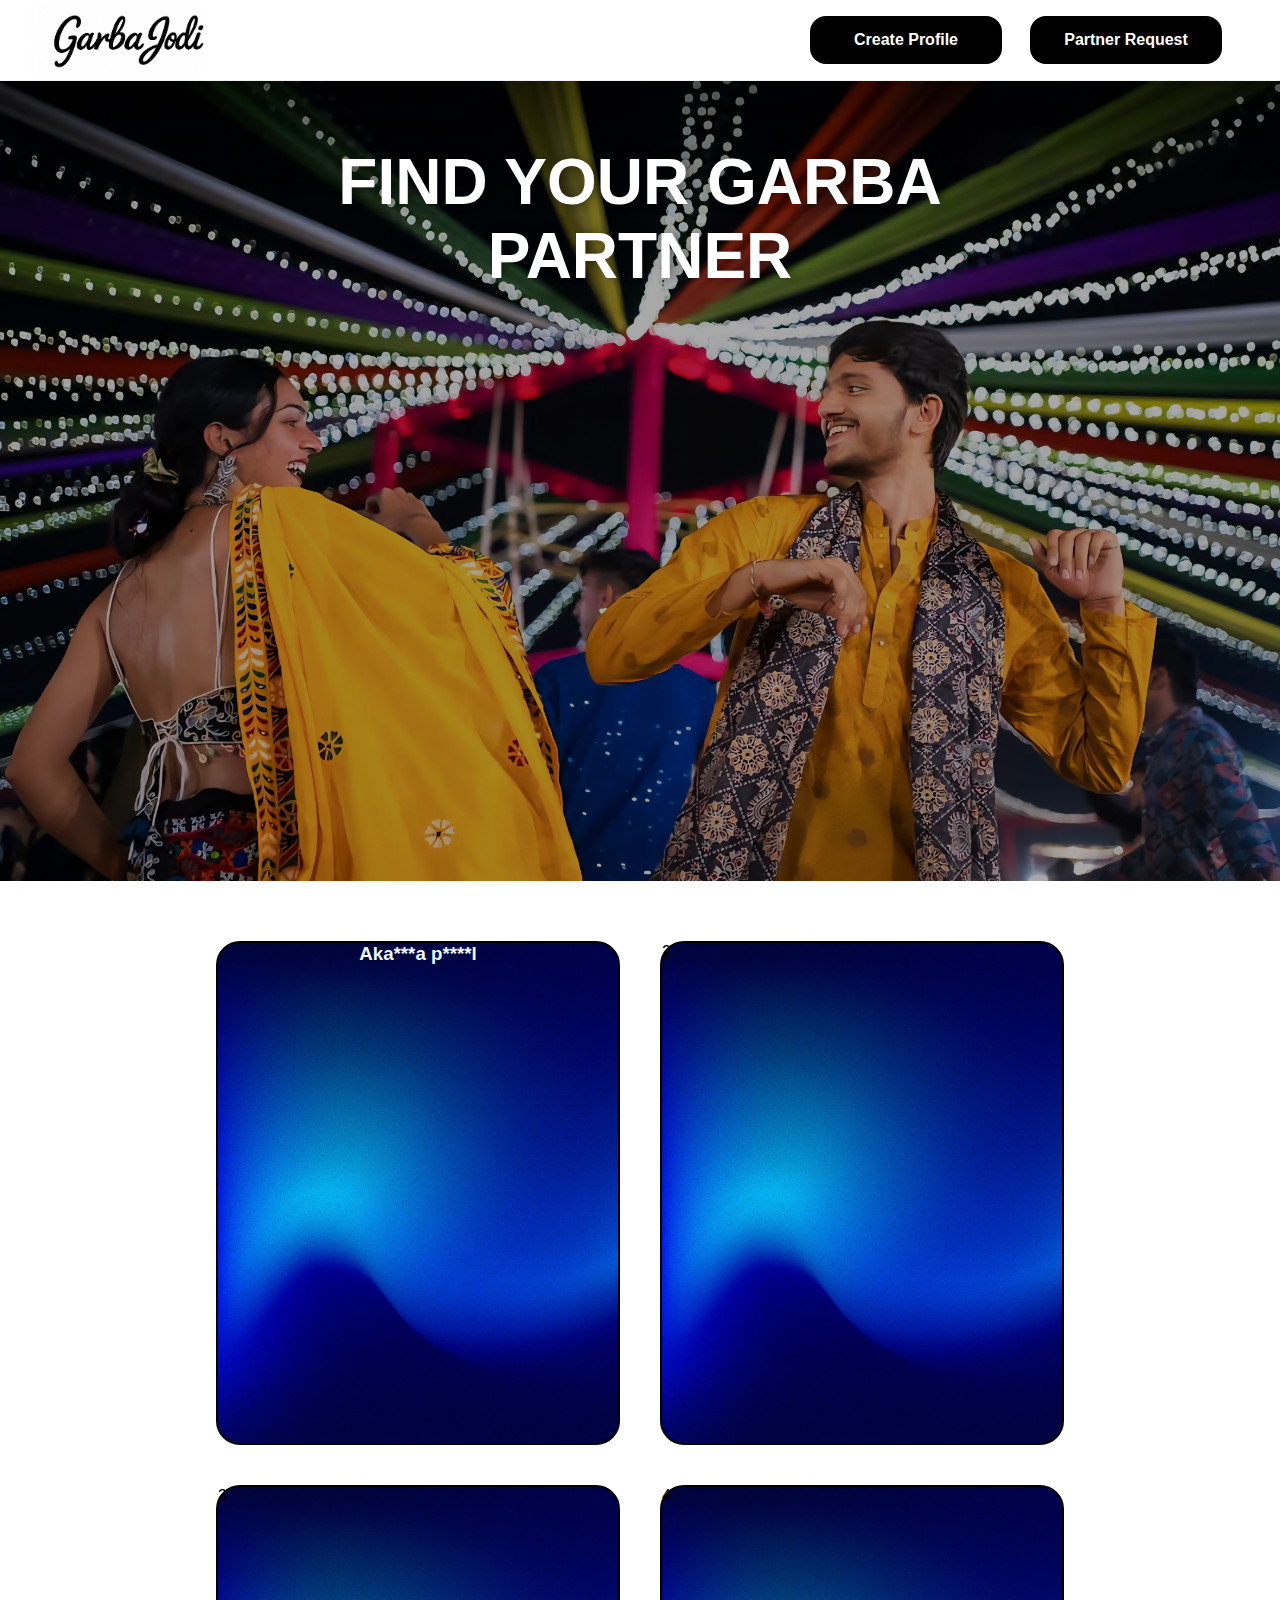
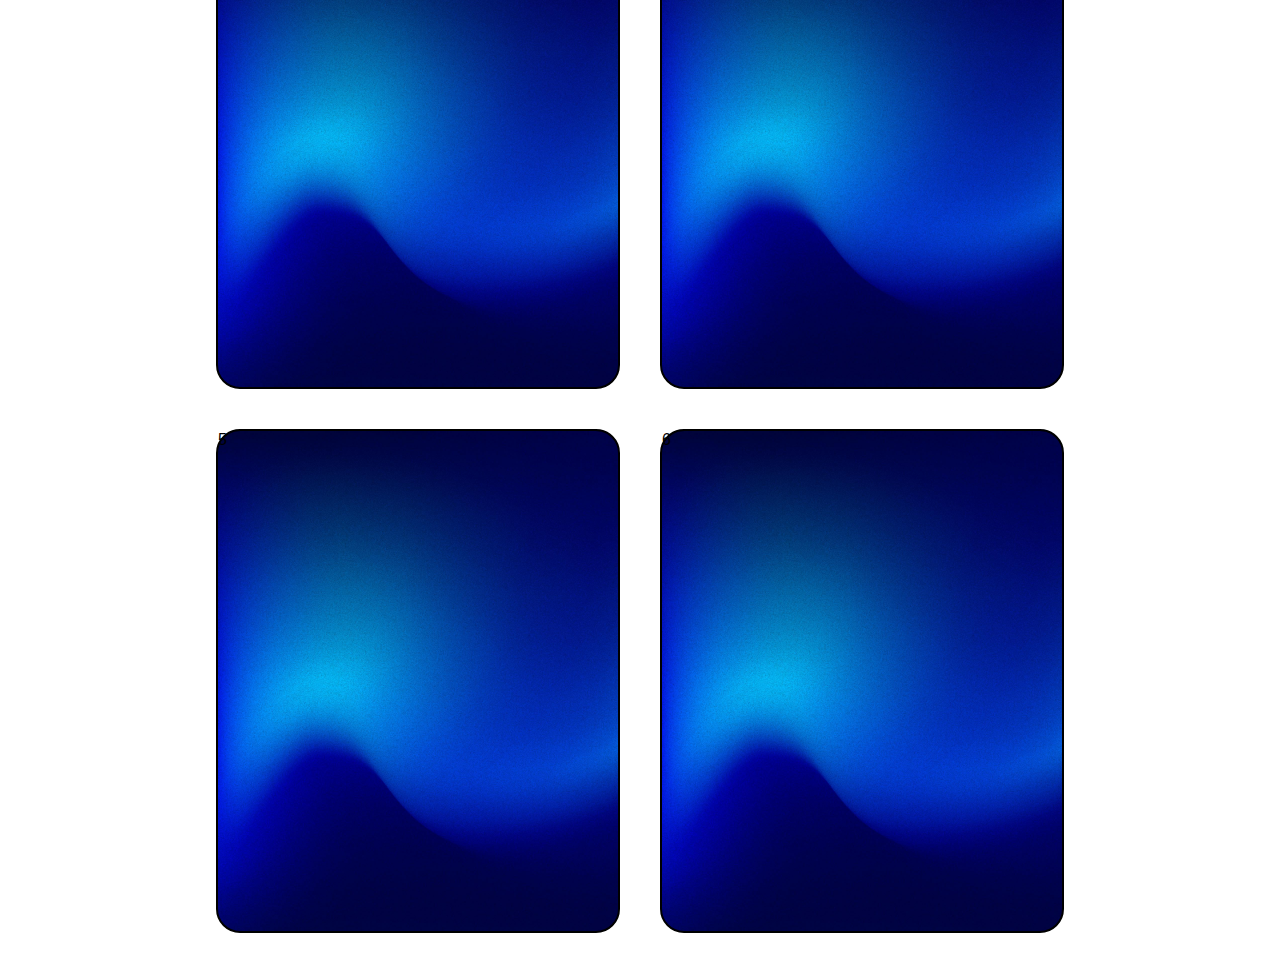
<file: Garba poj/index.html>
<!DOCTYPE html>
<html lang="en">
<head>
    <meta charset="UTF-8">
    <meta name="viewport" content="width=device-width, initial-scale=1.0">
    <title>Home Page</title> <link rel="stylesheet" href="style.css">
</head>
<body>
    <!-- heading -->
    <div class="navbar">
        
        <a class="logo"></a>
        
        <div class="reflink">
        <a class="link" href="https://docs.google.com/forms/d/e/1FAIpQLScgMWuRNQAiNv0HOvmiG5oKHzWwaWgMfRS1e8SOQKfmOsh5WQ/viewform?usp=dialog" target="_main">Create Profile</a>
    
        <a class="link" href="https://docs.google.com/forms/d/e/1FAIpQLScgMWuRNQAiNv0HOvmiG5oKHzWwaWgMfRS1e8SOQKfmOsh5WQ/viewform?usp=dialog" target="_main">Partner Request</a>
        </div>

    </div>

    <!--header image-->
    <div class="contain">
    <div class="headerimg">
        <div id="headertxt"> <p>FIND YOUR GARBA<br>PARTNER</p> 
        </div>
    </div>
    </div>

    <!--profile picture with name--->
    <div class="imagebox">
        <div class="image"> <div><H3>Aka***a p****l</H3></div> </div>
        <div class="image"> 2 </div>
        <div class="image"> 3 </div>
        <div class="image"> 4 </div>
        <div class="image"> 5 </div>
        <div class="image"> 6 </div>
    </div>

</body>
</html>
</file>
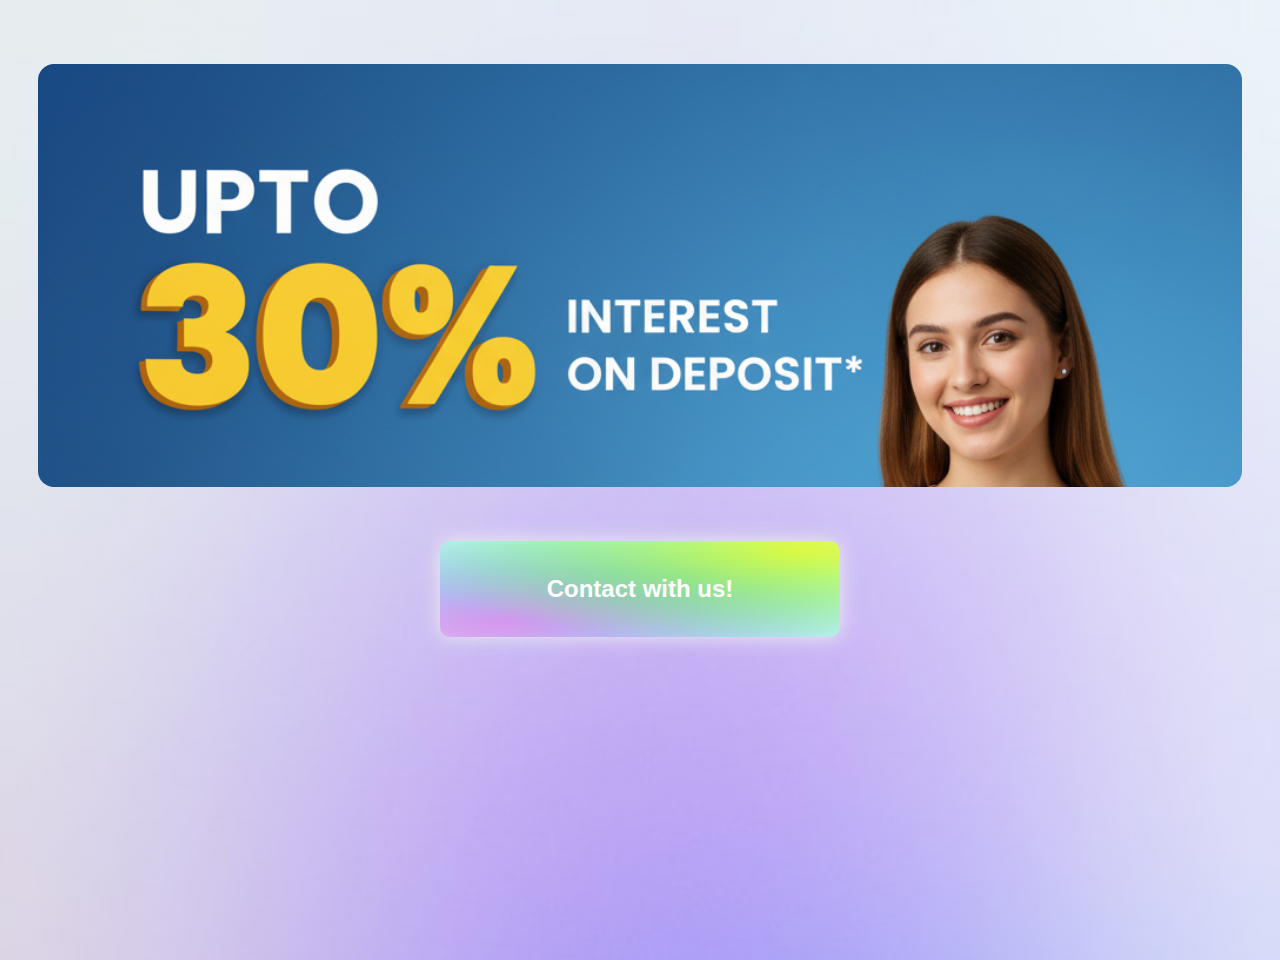
<file: Landing/index.html>
<!DOCTYPE html>
<html lang="en">
<head>
    <meta charset="UTF-8">
    <meta name="viewport" content="width=device-width, initial-scale=1.0">
    <title>Landing Page</title>
    <link rel="stylesheet" href="style.css">

<!-- Meta Pixel Code -->
<script>
!function(f,b,e,v,n,t,s)
{if(f.fbq)return;n=f.fbq=function(){n.callMethod?
n.callMethod.apply(n,arguments):n.queue.push(arguments)};
if(!f._fbq)f._fbq=n;n.push=n;n.loaded=!0;n.version='2.0';
n.queue=[];t=b.createElement(e);t.async=!0;
t.src=v;s=b.getElementsByTagName(e)[0];
s.parentNode.insertBefore(t,s)}(window, document,'script',
'https://connect.facebook.net/en_US/fbevents.js');
fbq('init', '1312376650297275');
fbq('track', 'PageView');
</script>
<noscript><img height="1" width="1" style="display:none"
src="https://www.facebook.com/tr?id=1312376650297275&ev=PageView&noscript=1"
/></noscript>
<!-- End Meta Pixel Code -->

 
</head>
<body>
    <div id="background">
        <div id="box1"><div id="img"></div>
        <a id="button" href="https://wa.aisensy.com/aaalol">Contact with us!</a>
    </div>

</body>
</html>
</file>
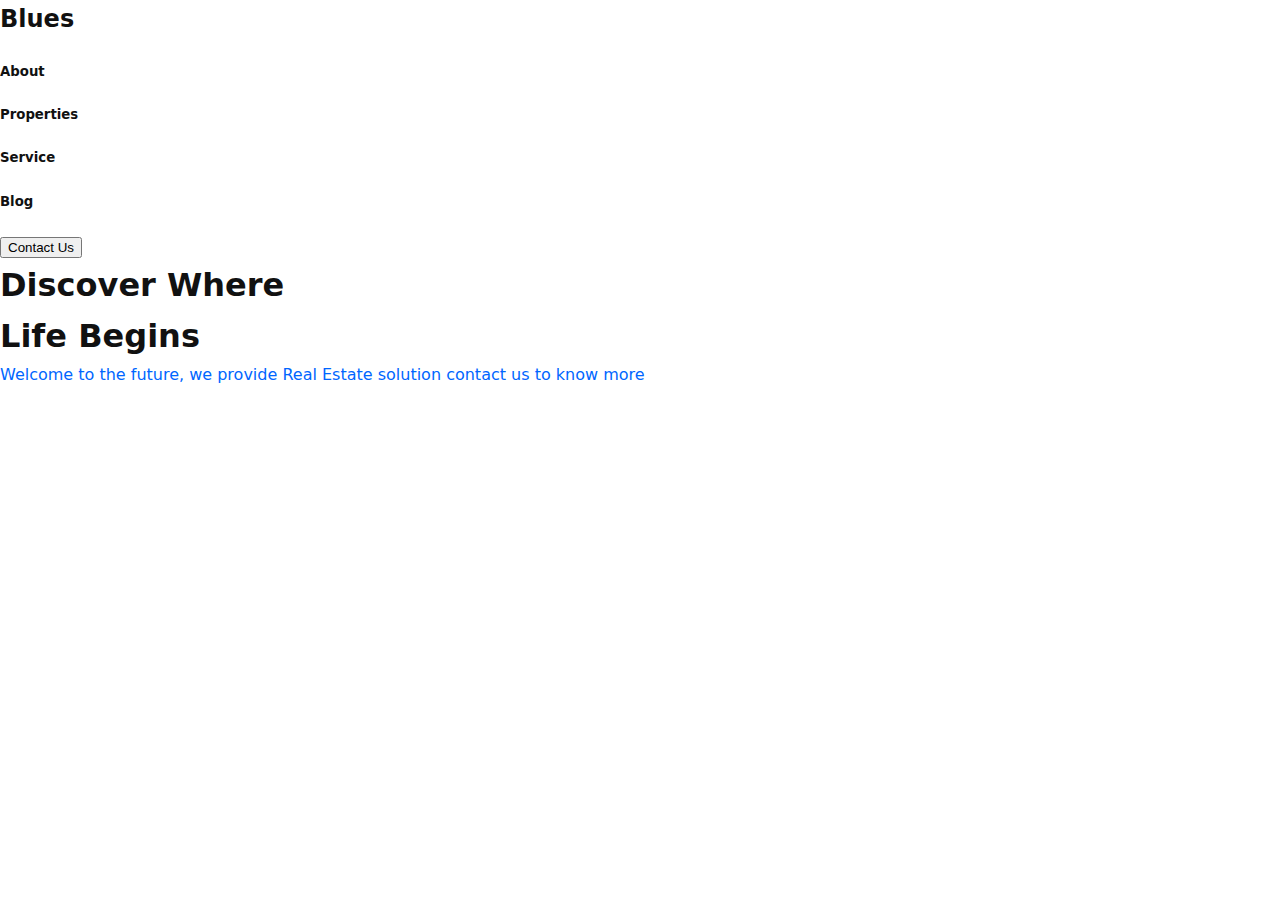
<file: test file/index.html>
<!DOCTYPE html>
<html lang="en">
<head>
  <meta charset="UTF-8">
  <meta name="viewport" content="width=device-width, initial-scale=1.0">
  <title>Home</title>
  <link rel="stylesheet" href="style.css">
</head>

<body>
  <div id="building">
    <div id="header">
      <h2>Blues</h2>
      <h5>About</h5>
      <h5>Properties</h5>
      <h5>Service</h5>
      <h5>Blog</h5>
      <button id="button">Contact Us</button>
    </div>
    <div id="discover">
      <h1>Discover Where<br>Life Begins</h1>
      <div id="dis">
      <a id="dis-disp">Welcome to the future, we provide Real Estate solution
        contact us to know more</a>
        </div>
    </div>
  </div>  
</body>

</html>
</file>
<file: Garba poj/style.css>
*{
    padding:0px;
    margin:0px;
    font-family: Helvetica, sans-serif;
}


h3{
    color:aliceblue;
    text-align: center;
    position: bottom;
    padding-bottom: 90%;
}
.imagebox{
    display: flex;
    flex-flow: row wrap;
    justify-content: center;
    margin-top: 40px;
}

.image{
    margin:20px;
    height:500px;
    width:400px;
    background-image:url(5479108.jpg);
    border:2px solid black;
    border-radius:24px;
    background-size:cover;
}

.navbar{
    height:5rem;
    background-color:white;
    display:flex;
    align-items: center;
    justify-content: space-between;
    border-bottom:1px solid #0000000d;
    padding: 0px 30px;
}

.contain{
    height:50rem;
    background-image: url(garba.jpg);
    background-size:cover;
}

.headerimg{
    height:50rem;
    background-color:#00000057;
}

#headertxt{
    color:white;
    text-align: center;
    font-size:4rem;
    font-weight: 600;
    padding-top:4rem;
    text-shadow: #00000066 3px 0 10px;
}

.logo{
    height:76px;
    width:174px;
    background-image:url(logo.png);
    background-size:cover;
}

.reflink{
    display: flex;
    justify-content: center;
    align-items: center;
}

.link{
    height:3rem;
    width: 12rem;
    display: flex;
    justify-content: center;
    align-items: center;
    background-color: black;
    color:white;
    text-decoration:none;
    font-weight: bolder;
    border-radius:16px;
    margin-right:28px;
}

.request{
    height:20px;
    background-color: aquamarine;
}
</file>
<file: Landing/style.css>
*{
    margin: 0px;
    padding: 0px;
    font-family: Helvetica, sans-serif;
}


#background{
    height: 60rem;
    width: auto;
    background-image:url(bg.jpg);
    background-size: cover;
    display: flex;
    justify-content: center;
}

#box1{
    position: absolute;
    height: 47vh;
    width: 94vw;
    border-radius:1rem;
    background-size: cover;
    margin-top: 4rem;
    background-image: url(img2.png);
    display: flex;
    justify-content: center;
    align-items: center;
}


/* #button{
    height:4rem;
    width: 20rem;
    margin-top: 48rem;
    display:flex;
    justify-content: center;
    align-items: center;
    border-radius:1rem;
    background-color: #55ae01;
} */

/* #button{
height:4rem;
width:  12rem;
margin: 10px;
position: absolute;
padding: 8px 104px;
text-align: center;
text-transform: uppercase;
background-image: linear-gradient(to right, #1FA2FF 0%, #12D8FA  51%, #1FA2FF  100%);
transition: 0.5s;
background-size: 200% auto;
color: white;            
box-shadow: 0 0 20px #eee;
border-radius: 10px;
display: flex;
justify-content: center;
align-items: center;
bottom:-10rem;
text-decoration: none;
font-weight: 700;
} */

#button {
    height:6rem;
    width:  25rem;
    margin: 10px;
    font-size:1.5rem;
    position: absolute;
    text-align: center;
    border-radius: 10px;
    display: flex;
    justify-content: center;
    align-items: center;
    bottom:-10rem;
    text-decoration: none;
    font-weight: 900;
    color: white;            
    box-shadow: 0 0 20px #eee;
    background: radial-gradient( 100% 100% at var(--g6-1-x-position) var(--g6-1-y-position), #fff700 -34%, transparent ), radial-gradient( 100% 100% at var(--g6-2-x-position) var(--g6-2-y-position), #f179e7 -28%, transparent ), radial-gradient(100% 100% at 52% 47%, #00fbff 13%, transparent), #ffffff;animation-name: g-6; animation-iteration-count: infinite; animation-duration: 4s; transition-timing-function: ease-in;}@property --g6-1-x-position { syntax: "<percentage>"; inherits: false; initial-value: 89.7265625%; } @property --g6-1-y-position { syntax: "<percentage>"; inherits: false; initial-value: 10.468750000000004%; }@property --g6-2-x-position { syntax: "<percentage>"; inherits: false; initial-value: 15.546875000000004%; }@property --g6-2-y-position { syntax: "<percentage>"; inherits: false; initial-value: 85.234375%; }:root {--g6-1-x-position: 89.7265625%;--g6-1-y-position: 10.468750000000004%;--g6-2-x-position: 15.546875000000004%;--g6-2-y-position: 85.234375%;}@keyframes g-6 { 50% { --g6-1-x-position: 16.718750000000004%; --g6-1-y-position: 83.1640625%; --g6-2-x-position: 86.2890625%; --g6-2-y-position: 14.882812499999998%; } }

#button:hover {
  background-position: right center; /* change the direction of the change here */
  color: #fff;
  text-decoration: none;
}
</file>
<file: test file/style.css>
/* ---------- Global ---------- */
:root {
  --primary: #0066ff;
  --bg: #ffffff;
  --text: #111111;
  --muted: #555555;
  --accent: #ff4d4d;
}

@media (prefers-color-scheme: dark) {
  :root {
    --bg: #1a1a1a;
    --text: #f0f0f0;
    --muted: #aaaaaa;
    --primary: #4a90e2;
  }
}

* {
  box-sizing: border-box;
}
body, h1, h2, h3, p, ul, li, figure, figcaption {
  margin: 0;
  padding: 0;
}
body {
  font-family: 'Inter', system-ui, sans-serif;
  line-height: 1.6;
  color: var(--text);
  background: var(--bg);
  scroll-behavior: smooth;
}
a {
  text-decoration: none;
  color: var(--primary);
}
img {
  max-width: 100%;
  display: block;
}
ul {
  list-style: none;
}

/* ---------- Layout ---------- */
header {
  position: relative;
}
.nav {
  display: flex;
  justify-content: space-between;
  align-items: center;
  padding: 1rem 2rem;
  background: rgba(255, 255, 255, 0.9);
  position: sticky;
  top: 0;
  z-index: 10;
  backdrop-filter: blur(10px);
}
.nav .logo {
  font-weight: 700;
  font-size: 1.4rem;
}
.nav-links {
  display: flex;
  gap: 1.5rem;
}
.nav-links a {
  font-weight: 600;
  transition: color 0.3s;
}
.nav-links a:hover {
  color: var(--accent);
}
#theme-toggle {
  background: none;
  border: none;
  cursor: pointer;
  font-size: 1.2rem;
  color: var(--text);
}
.hero {
  display: flex;
  align-items: center;
  justify-content: center;
  height: 80vh;
  padding: 2rem;
  text-align: center;
  background: url('hero-bg.jpg') center/cover no-repeat;
}
.hero-content h1 {
  font-size: 3rem;
  margin-bottom: 0.5rem;
}
.hero-content .name {
  color: var(--primary);
}
.hero-content .tagline {
  font-size: 1.4rem;
  margin-bottom: 1.5rem;
}
.btn {
  display: inline-block;
  background: var(--primary);
  color: #fff;
  padding: 0.75rem 1.5rem;
  border-radius: 4px;
  font-weight: 600;
  transition: background 0.3s;
}
.btn:hover {
  background: var(--accent);
}

/* ---------- Sections ---------- */
.section {
  padding: 4rem 2rem;
}
.about {
  display: flex;
  flex-wrap: wrap;
  gap: 2rem;
}
.about-img {
  flex: 1 1 250px;
  border-radius: 8px;
  object-fit: cover;
}
.about-text {
  flex: 2 1 400px;
}
.projects .grid {
  display: grid;
  gap: 2rem;
  grid-template-columns: repeat(auto-fit, minmax(260px, 1fr));
}
.card {
  background: #f9f9f9;
  padding: 1.5rem;
  border-radius: 8px;
  transition: transform 0.3s;
}
.card:hover {
  transform: translateY(-5px);
}
.card img {
  border-radius: 4px;
  margin-bottom: 1rem;
}
.stack {
  color: var(--muted);
  font-size: 0.9rem;
}
.skills-grid {
  display: flex;
  flex-wrap: wrap;
  gap: 1.2rem;
  justify-content: center;
}
.skill {
  background: #f1f1f1;
  padding: 0.5rem 1rem;
  border-radius: 4px;
  font-weight: 600;
  display: flex;
  align-items: center;
  gap: 0.5rem;
}
.contact form {
  max-width: 500px;
  margin: 0 auto;
}
.form-group {
  margin-bottom: 1rem;
}
.form-group input,
.form-group textarea {
  width: 100%;
  padding: 0.75rem;
  border: 1px solid #ccc;
  border-radius: 4px;
}
.social {
  margin-top: 1.5rem;
  display: flex;
  justify-content: center;
  gap: 1rem;
}
.social a {
  font-size: 1.5rem;
  color: var(--muted);
  transition: color 0.3s;
}
.social a:hover {
  color: var(--primary);
}
footer {
  text-align: center;
  padding: 1rem 0;
  background: #f0f0f0;
  color: var(--muted);
}
</file>
